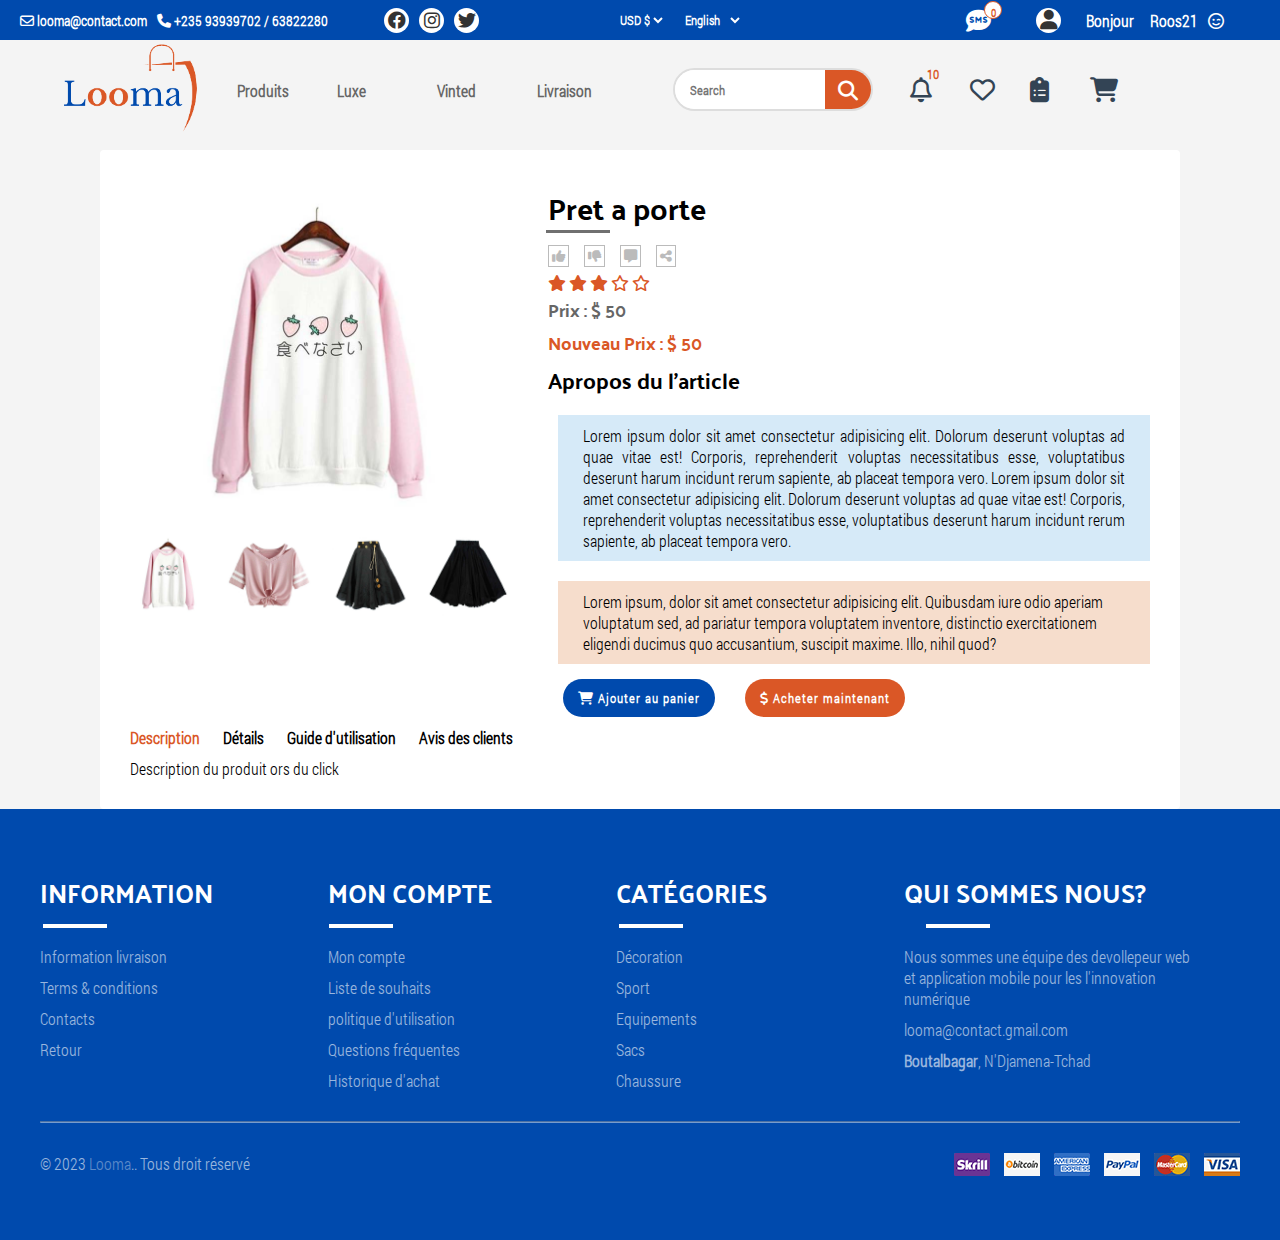
<file: product-view.html>
<!DOCTYPE html>
<html lang="en">

<head>
    <meta charset="UTF-8">
    <meta name="viewport" content="width=device-width, initial-scale=1.0">
    <title>Accueil | Looma</title>
    <link rel="stylesheet" href="swiper/swiper-bundle.min.css">
    <link rel="stylesheet" href="fontawesome/css/all.min.css">
    <link rel="stylesheet" href="css/looma.css">
</head>

<body>
    <header>
        <!-- Adresse mail , social and phone number -->
        <div class="looma-header-contact">
            <div class="contact">
                <a href="http://"><i class="fa-regular fa-envelope"></i> looma@contact.com</a>
                <a href="http://"><i class="fa-solid fa-phone"></i> +235 93939702 / 63822280</a>
            </div>
            <div class="social">
                <a href="http://"><i class="fa-brands fa-facebook"></i></a>
                <a href="http://"><i class="fa-brands fa-instagram"></i></a>
                <a href="http://"><i class="fa-brands fa-twitter"></i></a>
            </div>
        </div>
        <!-- Langue and money -->
        <div class="lang-and-money">

            <select name="currency">

                <option value="usd">USD $</option>
                <option value="eur">EUR €</option>

            </select>

            <select name="language">

                <option value="en-US">English</option>
                <option value="es-ES">Español</option>
                <option value="fr">Français</option>

            </select>

        </div>
        <!-- Langue and money -->
        <div class="user-panel">
            <div class="message">
                <i class="fa-solid fa-comment-sms"></i>
                <span>0</span>
            </div>
            <div class="user-icon">
                <a href="">
                    <i class="fa-solid fa-user"></i>
                </a>

            </div>
            <div class="user-info">
                <span>Bonjour</span>&nbsp;&nbsp;
                <span>Roos21</span>
                <span><i class="fa-regular fa-face-smile-wink"></i></span>
            </div>

        </div>

    </header>

    <nav>
        <div class="nav-tools">
            <div class="logo">
                <img src="img/logo/looma.png" alt="">
            </div>
            <div class="nav-menu">
                <ul>
                    <li><a class="active" href="">Produits</a></li>
                    <li><a href="">Luxe</a></li>
                    <li><a href="">Vinted</a></li>
                    <li><a href="">Livraison</a></li>
                </ul>
            </div>
            <div class="search">
                <input type="text" placeholder="Search">
                <button type="button"><i class="fa-solid fa-magnifying-glass fa-beat"></i></button>
            </div>

            <div class="fav-card-whish">
                <div class="notification">
                    <i class="fa-regular fa-bell"></i>
                    <span class="exist">10</span>
                </div>
                <div class="favorite">
                    <i class="fa-regular fa-heart"></i>
                    <span>0</span>
                </div>
                <div class="whishlist">
                    <i class="fa-solid fa-clipboard-list"></i>
                    <span>0</span>
                </div>

                <div class="shopping-card">
                    <i class="fa-solid fa-cart-shopping"></i>
                    <span>0</span>
                </div>

            </div>
        </div>

    </nav>
    <main>
        <div class="product-detail">
            <div class="prod">
                <div class="product-images">
                    <div class="active-image">
                        <img src="img/products/clothes-1.jpg" alt="">
                    </div>
                    <div class="others-images">
                        <img src="img/products/clothes-1.jpg" alt="">
                        <img src="img/products/clothes-2.jpg" alt="">
                        <img src="img/products/clothes-3.jpg" alt="">
                        <img src="img/products/clothes-4.jpg" alt="">
                    </div>
                </div>
                <div class="product-descriptions">
                    <h1>Pret a porte</h1>
                    <div class="stories-actions">
                        <button><i class="fa-solid fa-thumbs-up"></i></button>
                        <button><i class="fa-solid fa-thumbs-down"></i></button>
                        <button><i class="fa-solid fa-message"></i></button>
                        <button><i class="fa-solid fa-share-nodes"></i></button>

                    </div>
                    <div class="starts">
                        <i class="fa-solid fa-star"></i>
                        <i class="fa-solid fa-star"></i>
                        <i class="fa-solid fa-star"></i>
                        <i class="fa-regular fa-star"></i>
                        <i class="fa-regular fa-star"></i>
                    </div>
                    <h4 class="text-secondary">Prix : $ 50</h4>
                    <h4 class="text-primary">Nouveau Prix : $ 50</h4>
                    <h3>Apropos du l'article</h3>
                    <div class="prodct-detail-description">
                        <p class="overflow-ellipsis-ellipsis">
                            Lorem ipsum dolor sit amet consectetur adipisicing elit. Dolorum deserunt voluptas ad quae vitae est! Corporis, reprehenderit voluptas necessitatibus esse, voluptatibus deserunt harum incidunt rerum sapiente, ab placeat tempora vero.
                            Lorem ipsum dolor sit amet consectetur adipisicing elit. Dolorum deserunt voluptas ad quae vitae est! Corporis, reprehenderit voluptas necessitatibus esse, voluptatibus deserunt harum incidunt rerum sapiente, ab placeat tempora vero.
                        </p>

                    </div>
                    <div class="notificaton">
                        <p>
                            Lorem ipsum, dolor sit amet consectetur adipisicing elit. Quibusdam iure odio aperiam voluptatum sed, ad pariatur tempora voluptatem inventore, distinctio exercitationem eligendi ducimus quo accusantium, suscipit maxime. Illo, nihil quod?
                        </p>
                    </div>
                    <div class="buy-and-card-btn">
                        <button>
                            <i class="fa-solid fa-cart-shopping"></i>
                            Ajouter au panier
                        </button>
                        <button>
                            <i class="fa-solid fa-dollar"></i>
                            Acheter maintenant
                        </button>
                    </div>
    
                </div>
            </div>
            <div class="text-product">
                <div class="text-product-title">
                    <button id="product-description"
                            data-text="Description du produit ors du click"
                            >
                        Description
                    </button>
                    <button id="product-detail"
                            data-text="Details du produits">
                        Détails
                    </button>
                    <button id="product-guide"
                            data-text="Guide d'utilisation">
                        Guide d'utilisation
                    </button>
                    <button id="product-comments"
                            data-text="Avis des clients">
                        Avis des clients
                    </button>
                </div>
                <div id="text-panel">

                </div>
            </div>
        </div>
    </main>
    <footer>
        <div class="footer-head">
            <div class="information">
                <h2>Information</h2>
                <ul>
                    <li>
                        <a href="">Information livraison</a>
                    </li>
                    <li>
                        <a href="">Terms & conditions</a>
                    </li>
                    <li>
                        <a href="">Contacts</a>
                    </li>
                    <li>
                        <a href="">Retour</a>
                    </li>
                </ul>
            </div>
            <div class="my-account">
                <h2>Mon compte</h2>
                <ul>
                    <li>
                        <a href="">Mon compte</a>
                    </li>
                    <li>
                        <a href="">Liste de souhaits</a>
                    </li>
                    <li>
                        <a href="">politique d'utilisation</a>
                    </li>
                    <li>
                        <a href="">Questions fréquentes</a>
                    </li>
                    <li>
                        <a href="">Historique d'achat</a>
                    </li>
                </ul>
            </div>
            <div class="categories">
                <h2>catégories</h2>
                <ul>
                    <li>
                        <a href="">Décoration</a>
                    </li>
                    <li>
                        <a href="">Sport</a>
                    </li>
                    <li>
                        <a href="">Equipements</a>
                    </li>
                    <li>
                        <a href="">Sacs</a>
                    </li>
                    <li>
                        <a href="">Chaussure</a>
                    </li>
                </ul>
            </div>
            <div class="about-us">
                <h2>Qui sommes nous?</h2>
                <ul>
                    <li>
                        <p>
                            Nous sommes une équipe des devollepeur web et application mobile pour les l'innovation
                            numérique
                        </p>
                    </li>
                    <li>
                        <p>looma@contact.gmail.com</p>
                    </li>
                    <li>
                        <p>
                            <strong>Boutalbagar</strong>, N'Djamena-Tchad
                        </p>
                    </li>
                </ul>
            </div>
        </div>
        <hr style="margin-top: 20px; opacity: 0.5;">
        <div class="footer-bottom">
            <div class="col">
                <div class="footer-copyright">
                    <p class="copyright-text">© 2023 <a href="index.html">Looma</a>.. Tous droit réservé</p>
                </div>
            </div>
            <div class="col">
                <div class="footer-payment">
                    <div class="image">
                        <img src="img/payment.png" alt="">
                    </div>
                </div>
            </div>
        </div>
    </footer>
    <script src="swiper/swiper-bundle.min.js"></script>
    <script>
        var swiper = new Swiper(".mySwiper", {
            slidesPerView: 4,
            spaceBetween: 30,
            slidesPerGroup: 4,
            loop: true,
            loopFillGroupWithBlank: true,
            pagination: {
                el: ".swiper-pagination",
                clickable: true,
            },
            navigation: {
                nextEl: ".swiper-button-next",
                prevEl: ".swiper-button-prev",
            }
        });
    </script>
    <script src="js/product-view.js"></script>
</body>

</html>
</file>
<file: css/looma.css>
:root {
    --primary-color: #004aad;
    --secondary-color: #da5726;
    --border-raduis-large: 20px;
    --border-raduis-small: 4px;
    --background-for-text: #d6eaf8;
    --background-for-notification: #f6ddcc ;
}

@font-face {
    font-family: loomaTitre;
    src: url(../font/Palanquin-Bold.ttf);
}

@font-face {
    font-family: loomaText;
    src: url(../font/RobotoCondensed-Light.ttf);
}

* {
    margin: 0;
    padding: 0;
    box-sizing: border-box;
    font-family: loomaText;
}

h1,
h2,
h3,
h4,
h5,
h6 {
    font-family: loomaTitre;
    margin: 0;
    padding: 0;
}

h1 {
    font-size: 30px;
}

h2 {
    font-size: 26px;
}

h3 {
    font-size: 22px;
}

h4 {
    font-size: 18px;
}

h5 {
    font-size: 14px;
}

h6 {
    font-size: 10px;
}

a {
    text-decoration: none;
    color: #333;
    font-weight: 500;
    font-size: 16px;
}

a:hover {
    color: var(--secondary-color);
}


body {
    background: rgba(220, 220, 220, .3);
    overflow-x: hidden;
    overflow-y: auto;
}

header {
    background: var(--primary-color);
    height: 40px;
    top: 0;
    left: 0;
    right: 0;
    display: flex;
}

header .looma-header-contact {
    position: inherit;
    left: 0;
    width: 40%;
    height: 100%;
    right: 50%;
    display: flex;
    flex-direction: row;
    justify-content: space-between;
    align-items: center;
}

header .lang-and-money {
    width: 25%;
    left: 40%;
    height: 100%;
    display: flex;
    align-items: center;
    justify-content: center;

}

header .lang-and-money select {
    margin-left: 15px;
    border: none;
    outline: none;
    background: transparent;
    font-size: 13px;
    font-weight: 600;
    color: #fff
}

header .user-panel {
    width: 35%;
    left: 50%;
    height: 100%;
    display: flex;
    align-items: center;
    justify-content: center;
}

header .looma-header-contact .contact {
    width: 75%;
    height: 100%;
    left: 0;
    top: 0;
    display: flex;
    align-items: center;
}

header .looma-header-contact .contact a {
    font-size: 14px;
    font-weight: 600;
    text-decoration: none;
    color: #fff;
}

header .looma-header-contact .contact a:first-child {
    margin-right: 10px;
    margin-left: 20px;
}

header .looma-header-contact .social {
    width: 25%;
    height: 100%;
    left: 75%;
    top: 0;
    display: flex;
    align-items: center;
}

header .looma-header-contact .social a {
    height: 25px;
    width: 25px;
    border-radius: 50%;
    background: white;
    align-items: center;
    display: flex;
    justify-content: center;
    margin-right: 10px;
    text-decoration: none;
    object-fit: cover;
}

header .looma-header-contact .social a i {
    font-size: 18px;
    font-weight: 500;
}

header .looma-header-contact .social a:hover {
    color: var(--secondary-color);
}

header .looma-header-contact .user-panel .message {
    width: 35px;
    height: 35px;
}

.user-icon a {
    width: 25px;
    height: 25px;
    border-radius: 50%;
    background: white;
    align-items: center;
    display: flex;
    justify-content: center;
    margin-left: 10px;
    margin-right: 10px;
    text-decoration: none;
    object-fit: cover;
}

.user-icon a i {
    font-size: 20px;
}

.message i {
    font-size: 25px;
    color: #fff;
}

header .user-panel div {
    width: 60px;
    display: flex;
}

header .user-panel .message span {
    width: 18px;
    height: 18px;
    margin-top: -7px;
    margin-left: -7px;
    z-index: 999;
    border-radius: 50%;
    font-size: 11px;
    padding: 2px;
    justify-content: center;
    text-align: center;
    font-weight: 700;
    padding: 3px;
    color: var(--secondary-color);
    background: #fff;
    z-index: 999;
    border: 1px solid var(--secondary-color);
}

.user-info span {
    color: #fff;
    font-weight: 600;
    margin-right: 10px;
    text-overflow: ellipsis;

}

nav {
    display: flex;
    flex-direction: column;

}

nav .nav-tools {
    display: flex;
    flex-direction: row;
    justify-content: space-between;
    align-items: center;
}

nav .nav-tools .logo {
    margin-left: 50px;
    width: 150px;
    height: auto;
}

nav .nav-tools .search {
    border: 2px solid #ddd;
    width: 200px;
    height: 43px;
    display: flex;
    border-top-left-radius: 4px;
    border-bottom-left-radius: 4px;
    border-radius: 30px;
}

nav .nav-tools .search input {
    border: none;
    height: 100%;
    width: 150px;
    border-top-left-radius: 4px;
    border-bottom-left-radius: 4px;
    padding-left: 15px;
    outline: none;
    font-weight: 600;
    background: white;
    border-top-left-radius: 30px;
    border-bottom-left-radius: 30px;

}

nav .nav-tools .search input:focus .search {
    border: none;
}

nav .nav-tools .search button {
    border: none;
    height: 100%;
    width: 50px;
    border-top-right-radius: 30px;
    border-bottom-right-radius: 30px;
    background: var(--secondary-color);
    color: #fff;
    font-size: 20px;
}

nav .nav-tools .fav-card-whish {
    width: 320px;
    height: 50px;
    margin-right: 50px;
    display: flex;
    align-items: center;
}

nav .nav-tools .logo img {
    width: 100%;
}

nav .nav-tools .fav-card-whish div {
    width: 60px;
    display: flex;
}

nav .nav-tools .fav-card-whish div i {
    font-size: 25px;
    color: #345;
}

nav .nav-tools .fav-card-whish div span {
    width: 18px;
    height: 18px;
    color: var(--secondary-color);
    margin-top: -12px;
    margin-left: -5px;
    z-index: 1;
    font-size: 13px;
    font-weight: 700;
    display: none;
}

.product {
    cursor: pointer;
}

.product-card {
    max-width: 250px;
    width: 100%;
    border-radius: 12px;
    padding: 20px 30px 30px 30px;
    box-shadow: 0 5px 10px rgba(0, 0, 0, 0.2);
    height: 450px;
    overflow: hidden;
    display: flex;
    flex-direction: column;
}

.product-card .logo-card {
    display: flex;
    align-items: center;
    justify-content: space-between;
}

.product-card .logo-card img {
    height: 60px;
    width: 60px;
    object-fit: contain;
}

.product-card .logo-card i {
    font-size: 27px;
    color: #707070;
    transition: color 0.3s ease;
    cursor: pointer;
}

.product-card .logo-card i:hover {
    color: #333;
}

.product-card .main-images {
    position: relative;
    height: 130px;
    margin-bottom: 30px;
}

.product-card .main-images img {
    position: absolute;
    height: 140px;
    width: 180px;
    object-fit: cover;
    /* transform: rotate(18deg);
    left: 12px; 
    top: -40px; */
    z-index: 0;
}

.product-card .product-details {
    margin-top: 90px;
}

.product-card .product-details .product-name {
    font-size: 20px;
    font-weight: 500;
    font-family: LoomaTitre;
    color: #161616;
    text-transform: uppercase;
}

.product-card .product-details p {
    font-size: 13px;
    font-weight: 400;
    color: #333;
    text-align: justify;
}

.product-card .product-details .starts i {
    margin: 0 -1x;
}

.product-card .color-price .color-option {
    display: flex;
    align-items: center;
}

.color-price {
    display: flex;
    justify-content: space-between;
    align-items: center;
}

.color-price .color-option .color {
    font-size: 18px;
    font-weight: 500;
    color: #333;
    margin-right: 8px;
}

.color-option .circles {
    display: flex;
}

.color-price .circles .circle {
    height: 10px;
    width: 10px;
    background: #0071C7;
    border-radius: 50%;
    margin: 0 4px;
    cursor: pointer;
}

.color-price .price {
    display: flex;
    flex-direction: column;
}

.color-price .price .price-num {
    font-size: 20px;
    font-weight: 600;
    color: #707070;
}

.color-option .circles .circle.blue.active {
    box-shadow: 0 0 0 2px #fff,
        0 0 0 4px #0071c7;
}

.color-option .circles .circle.pink {
    background: #fa1795;
}

.color-option .circles .circle.pink.active {
    box-shadow: 0 0 0 2px #fff,
        0 0 0 4px #fa1795;
}

.color-option .circles .circle.yellow {
    background: #f5da00;
}

.color-option .circles .circle.yellow.active {
    box-shadow: 0 0 0 2px #fff,
        0 0 0 4px #f5da00;
}

.color-price .price .price-letter {
    font-size: 10px;
    font-weight: 600;
    margin-top: -4px;
    color: #707070;
}

nav .nav-tools .fav-card-whish div span.exist {
    display: block;
}

nav .nav-menu ul {
    margin-top: 15px;
    margin-bottom: 15px;
    list-style: none;
    display: flex;
    align-items: center;
    justify-content: center;
}

nav .nav-menu ul li {
    width: 100px;
    font-size: 19px;
}

nav .nav-menu ul li a {
    text-decoration: none;
    font-weight: 700;
    color: #666;
}

nav .nav-menu ul li a:hover {
    color: var(--secondary-color);
}

.active {
    color: var(--primary-color);
}

.fast-found {
    display: flex;
    margin: 10px 100px auto;
    background: #fff;
    padding: 15px 30px;
    justify-content: space-between;
    align-items: center;
    height: auto;
    border-radius: 4px;
}

.fast-found a {
    text-decoration: none;
    color: var(--secondary-color);
    width: 350px;
    height: 100%;
    border-right: 2px solid #ddd;
}

.fast-found a:last-child {
    border-right: none
}

.fast-found .col {
    display: flex;
    align-items: center;
}

.fast-found .col i {
    font-size: 35px;
    margin-right: 20px;
    color: var(--primary-color);
}

.fast-found .col span {
    color: #999;
    text-align: center;
}

main {
    margin: 10px 100px auto;

    z-index: 999;
    display: flex;
    flex-direction: column;
    border-radius: 4px;
}

.div-600 {
    height: 520px;
    padding: 20px 10px;
    display: flex;
    flex-direction: column;
    background: #fff;
}

.div-600 .head {
    display: flex;
    height: 90%;
}

.categorie {
    display: flex;
    width: 300px;
    flex-direction: column;
    padding: 10px;
}

.categorie .categorie-title {
    font-size: 17px;
    margin-bottom: 10px;
    padding: 10px 10px;
    border-bottom: 1px solid #ddd;
}

.categorie .categorie-body {
    padding: 10px 10px;
}

.categorie .categorie-body ul li {
    list-style: none;
}

.categorie .categorie-body ul .categorie-item a i {
    font-size: 25px;
}

.categorie .categorie-body ul .categorie-item a div label {
    margin-left: 10px;
}

.categorie .categorie-body ul .categorie-item {
    width: 100%;
    margin-top: 20px;
}

.categorie .categorie-body ul .categorie-item a div {
    display: flex;
    align-items: center;
}

.div-600 .slide-show {
    height: 90%;
    width: 610px;
    background-image: url('../img/products/watch-1.jpg');
    background-repeat: no-repeat;
    background-size: 100% 100%;
}

.div-600 .slide-show .flouter {
    height: 100%;
    width: 100%;
    display: flex;
    flex-direction: column;
    justify-content: center;

}

.div-600 .slide-show .flouter .des-action .text-slider {
    display: flex;
    flex-direction: column;
    text-align: center;
}

.div-600 .slide-show .flouter .des-action .text-slider h3 {
    color: white;
    font-size: 30px;
    font-weight: 800;
}

.div-600 .slide-show .flouter .des-action .text-slider span {
    color: white;
}

.div-600 .slide-show .flouter .des-action button {
    height: 60px;
    width: 30px;
    background-color: rgba(0, 0, 0, 0.1);
    outline: none;
    border: none;
    margin: 1px;
    font-size: 20px;
    color: white;
    display: none;
}

.div-600 .slide-show .flouter:hover .des-action button {
    display: block;
}

.div-600 .slide-show .flouter .des-action {
    transition: all .5s;
}

.div-600 .slide-show .flouter:hover .des-action {
    display: flex;
    justify-content: space-between;
    align-items: center;
}

.div-600 .slide-show .flouter .counter {
    display: flex;
    justify-content: center;
    align-items: center;
}

.div-600 .counter a {
    margin-right: 10px;
    height: 10px;
    width: 10px;
    color: var(--secondary-color);
}

.div-600 .counter {
    text-align: center;
}

.keep-contact {
    margin-left: 10px;
    display: flex;
    flex-direction: column;
    width: 300px;
}

.keep-contact .benefict {
    display: flex;
    align-items: center;
    background: #eee;
    border-radius: 8px;
    border: 1px solid #ddd;
    padding: 5px 15px;
    margin-bottom: 15px;
    justify-content: space-between;
}

.keep-contact h2 {
    border-bottom: 1px solid #ddd;
    margin-bottom: 15px;
    padding: 5px;

}

.keep-contact .benefict img {
    width: 70px;
    height: 70px;
    border-radius: 8px;
}

.keep-contact h4 {
    margin-bottom: 10px;
    text-align: center;
}

.keep-contact .join {
    outline: none;
    border: none;
    padding: 9px;
    border-radius: 30px;
    margin-bottom: 5px;
    color: white;
    font-weight: 600;
    background: var(--secondary-color);

}

button {
    cursor: pointer;
}

.keep-contact .signup {
    outline: none;
    border: 2px solid #666;
    padding: 7px;
    border-radius: 30px;
    margin-bottom: 5px;
    font-weight: 600;

}

.shipping {
    display: flex;
    justify-content: space-between;
    align-items: center;
    height: 250px;
    border-radius: 4px;
    margin-top: 20px;
    margin-bottom: 15px;
}

.bw {
    background: #fff;
}

.h-100 {
    height: 100%;
}

.shipping .new-arrival {
    display: flex;
    flex-direction: column;
    width: 32%;
    transition: .5s;
}

.shipping .new-arrival:hover {
    background: #eee;
    cursor: pointer;
    border-radius: 4px;

}

.filters {
    margin-top: 10px;
    display: flex;
    height: 40px;
    margin-bottom: 15px;
}

.filters button {
    padding: 5px 10px;
    outline: none;
    border: none;
    border-radius: 30px;
    border: 2px solid #eee;
    background: rgba(0, 0, 0, 0.05);
    margin-right: 15px;
    font-size: 16px;
}

.filters button.active {
    border: 2px solid #bbb;
    color: var(--secondary-color);
}

.shipping .new-arrival .head {
    display: flex;
    align-items: center;
    margin-bottom: 0px;
    margin-top: 10px;
    margin-left: 20px;
}

.shipping .new-arrival .head i {
    font-size: 25px;
    color: var(--secondary-color);
    margin-right: 10px;
}

.shipping .new-arrival .new-products {
    display: flex;
    flex-direction: row;
    height: 150px;
    margin-left: 20px;
}

.shipping .new-arrival .new-products .product {
    display: flex;
    flex-direction: column;
    height: 100%;
    align-items: center;
    margin: 5px;
}

.shipping .new-arrival .new-products .product img {
    height: 90px;
    width: 100px;
}

.shipping .new-arrival .new-products .product .description {
    display: flex;
    flex-direction: column;
    align-items: center;
}

.shipping .new-arrival .new-products .product .description {
    font-size: 13px;
    margin: 2px;
}

.description i {
    font-size: 9px;
    color: #da5726;
}

.description h4 {
    color: #777;
    font-size: 14px;
}

.description span {
    color: var(--secondary-color);
    font-weight: 900;
    font-size: 18px;
}

.looma-shipping {
    display: flex;
    flex-direction: row;
    margin-top: 15px;
    margin-bottom: 30px;
    height: 1250px;
    background: white;
    padding: 10px 10px;
    border-radius: 4px;
    flex-wrap: wrap;
    justify-content: space-around;
}

.looma-shipping .product-card {
    height: calc(1150px/3);
    width: 250px;
    border: 1px solid #ddd;
    border-radius: 10px;
    margin: 10px;
}

.product .head {
    height: 210px;
    display: flex;
}

.product .head img {
    height: 95%;
    width: 90%;
    left: 5%;
    right: 5%;
    top: 5%;
    position: relative;
    transition: .3s;
}

.looma-shipping .product:hover .head img {
    height: 100%;
    width: 100%;
    left: 0;
    right: 0;
    top: 0;
    position: relative;
    border-top-left-radius: 10px;
    border-top-right-radius: 10px;
}

.looma-shipping .product .product-description {
    display: flex;
    flex-direction: column;
    justify-content: space-between;
    margin-left: 10px;
    margin-top: 10px;
    margin-right: 10px;
}

.looma-shipping .product .rate .fa-regular {
    color: #ddd;
}

/* .looma-shipping .product .product-description h3{

} */
.looma-shipping .product .product-description .price {
    display: flex;
    justify-content: space-between;
    font-weight: 900;
    font-size: 16px;
    margin-bottom: 5px;
}

/* .new-price{
    color: var(--secondary-color);
} */

.old-price {
    color: #aaa;
    text-decoration: line-through;
}

.rate {
    color: var(--secondary-color);
    display: flex;
    align-items: center;
    justify-content: center;
}

.looma-shipping .product .product-description h3 {
    font-size: 23px;
    margin-top: 2px;
    margin-bottom: 5px;
}

.looma-shipping .product .head .action {
    z-index: 9999;
    margin-left: 10px;
    margin-top: 10px;
    display: none;
}

.looma-shipping .product:hover .head .action {
    margin-left: -50px;
    display: flex;
    flex-direction: column;
    margin-left: -20px;
    background: transparent;
}

.looma-shipping .product .head .action button {
    outline: none;
    border: none;
    height: 25px;
    width: 25px;
    margin-left: -10px;
    margin-top: 5px;
    object-fit: cover;
    display: flex;
    justify-content: center;
    align-items: center;
    background: transparent;
    opacity: 0.3;
    font-size: 15px;
    color: var(--secondary-color);
}

.looma-shipping .product .head .action .heart {
    margin-bottom: 120px;
}

.looma-shipping .product .head .action .panier {
    display: flex;
    padding: 10px;
    color: #fff;
    outline: none;
    border: none;
    background: var(--secondary-color);
    border-radius: 2px;
    margin-left: -85px;
    opacity: 1;
    height: 35px;
    width: 100px;
}

.looma-shipping .product .head .action .panier span {
    margin-left: 5px;
}

.looma-shipping .product .buy {
    color: var(--secondary-color);
    margin-top: 10px;
    height: 40px;
    width: 100%;
    outline: none;
    border: none;
    border-radius: 0px 0px 8px 8px;
    font-weight: 600;
}

.cl-text {
    font-size: 28pt;
    text-align: center;
    font-weight: 900;
    margin-bottom: 20px;
}

.cl-text:after {
    content: '';
    position: absolute;
    border: 3px solid var(--secondary-color);
    margin-top: 60px;
    width: 50px;
    text-align: center;
    margin-left: -180px;
}

.swiper {
    width: 100%;
    padding: 20px;
}


.client {
    display: flex;
    justify-content: space-around;
    align-items: center;
    margin-bottom: 20px;
}

.client .card .image {
    height: 140px;
    width: 140px;
    border-radius: 50%;
    padding: 3px;
    background: #7d2ae8;
    margin: 0;
}

.client .card .image img {
    margin: 0;
    height: 100%;
    width: 100%;
    object-fit: cover;
    border-radius: 50%;
    border: 3px solid #fff;
}

.card {
    position: relative;
    border-radius: 20px;
    background: #fff;
    margin: 20px 0;
    width: 250px;
}

.card::before {
    content: "";
    position: absolute;
    height: 55%;
    width: 100%;
    background: var(--primary-color);
    border-radius: 20px 20px 0 0;
}

.card .card-content {
    display: flex;
    flex-direction: column;
    padding: 30px;
    align-items: center;
    position: relative;
    z-index: 100;
}

.card .media-icons {
    position: absolute;
    top: 10px;
    right: 20px;
    display: flex;
    flex-direction: column;
    align-items: center;
}

.card .media-icons i {
    color: #fff;
    margin-top: 10px;
    opacity: 0.9;
    transition: all .3s ease;
    cursor: pointer;
}

.card .media-icons i:hover {
    opacity: 1;
}

.card .name-profession {
    display: flex;
    flex-direction: column;
    align-items: center;
    margin-top: 10px;
}

.card .name-profession .name {
    font-size: 18px;
    font-weight: 600;
}

.card .name-profession .profession {
    font-size: 18px;
    font-weight: 500;
}

.card .rate {
    display: flex;
    align-items: center;
    margin-top: 15px;
}

.test-collection-service {
    display: flex;
    margin-top: 15px;
    justify-content: space-between;
    background: #fff;
    border-radius: 12px;
    padding: 10px 5px;
    margin-bottom: 20px;
}

.test-collection-service .testimonial {
    display: flex;
    flex-direction: column;
    width: 280px;
    padding-left: 20px;
}

.test-collection-service .testimonial h4 {
    border-bottom: 1px solid #ddd;
    padding-bottom: 10px;
}

.test-collection-service .testimonial .test {
    display: flex;
    flex-direction: column;
    align-items: center;
    justify-content: center;
    margin-top: 20px;
    padding-left: 20px;
    padding-right: 20px;
}

.test-collection-service .testimonial .test .img-client {
    width: 100px;
    height: 100px;
    border-radius: 50%;
    background: var(--primary-color);
    padding: 3px;

}

.test-collection-service .testimonial .test img {
    width: 100%;
    height: 100%;
    object-fit: cover;
    border-radius: 50%;
}

.test-collection-service .collection {
    width: 50%;
    height: 400px;
    background-image: url('../img/products/clothes-2.jpg');
    background-repeat: no-repeat;
    background-position: center;
    margin: 5px;
    display: flex;
    align-items: center;
    justify-content: center;
}

.test-collection-service .collection .flouter {
    width: 50%;
    height: 50%;
    background: #004aad33;
    display: flex;
    flex-direction: column;
    align-items: center;
    justify-content: center;
}

.test-collection-service .collection .flouter * {
    color: white;
}

.test-collection-service .services {
    display: flex;
    justify-content: space-between;
    align-items: center;
    flex-direction: column;
}

.test-collection-service .collection .flouter button {
    margin-top: 20px;
    outline: none;
    border: none;
    background: var(--secondary-color);
    padding: 10px 20px;
    font-weight: 600;
    letter-spacing: 1px;
    border-radius: 4px;
}

.test-collection-service .services .service {
    display: flex;
    align-items: center;
    padding-right: 10px;
    padding-bottom: 15px;
    margin-bottom: 15px;
    border-bottom: 1px solid #ddd;
    width: 300px;
}

.test-collection-service .services .service:last-child {
    border: none;
}

.test-collection-service .services .service .icon {
    color: var(--primary-color);
    margin-right: 10px;
    width: 40px;
    height: 40px;
    border: 1px solid #ddd;
    border-radius: 50%;
    display: flex;
    align-items: center;
    justify-content: center;
}

.test-collection-service .services .service .icon i {
    object-fit: cover;
    font-size: 20px;
}

.test-collection-service .services .service .description-service {
    width: 220px;
}

.test-collection-service .services .service .description-service h4 {
    color: var(--secondary-color);
}

.test-collection-service .services .service .description-service p {
    text-align: start;
}

footer {
    background: var(--primary-color);
    width: 100%;
    height: auto;
    display: flex;
    flex-direction: column;
    padding: 60px 40px;
}

footer .footer-head {
    display: flex;
}

footer .footer-head div {
    width: 24%;
}

footer div h2 {
    color: #fff;
    text-transform: uppercase;
}

footer div h2::after {
    content: '';
    border: 2px solid #fff;
    position: absolute;
    width: 60px;
    margin-top: 55px;
}

footer .information h2::after {
    margin-left: -170px;
}

footer .my-account h2::after {
    margin-left: -163px;
}

footer .categories h2::after {
    margin-left: -148px;
}

footer .about-us h2::after {
    margin-left: -220px;
}

footer ul {
    list-style: none;
    margin-top: 30px;
}

footer ul li {
    margin-bottom: 10px;
}

footer a, footer p {
    color: #fff;
    opacity: 0.6;
}

footer a:hover {
    opacity: 1;
    color: white;
}

footer .footer-bottom {
    display: flex;
    justify-content: space-between;
    margin-top: 30px;
}

/* product-view */
.prod {
    display: flex;
}

.product-detail {
    border-radius: var(--border-raduis-small);
    padding: 30px 20px;
    background-color: #fff;
    display: flex;
    flex-direction: column;
    justify-content: space-around;
}

.product-detail .product-images {
    display: flex;
    flex-direction: column;
    width: 1900px;
    height: 70%;
}

.product-detail .product-images .active-image {
    height: 100%;
    width: 100%;
}

.product-detail .product-images .active-image img {
    width: 100%;
    height: 100%;
}

.product-detail .product-images .others-images {
    height: 30%;
    width: 100%;
    display: flex;
    justify-content: space-between;
    align-items: center;
}

.product-detail .product-images .others-images img {
    height: 100%;
    width: 24.5%;
}

.product-detail .product-descriptions {
    display: flex;
    flex-direction: column;
    align-items: flex-start;
    justify-content: flex-start;
    min-width: 600px;
    margin-left: 30px;
}

.product-detail .product-descriptions h1::after {
    content: '';
    position: absolute;
    width: 5%;
    height: 3px;
    background-color: #707070;
    margin-top: 50px;
    margin-left: -160px;
}

.product-detail .product-descriptions .stories-actions {
    margin-top: 10px;
    display: flex;
    justify-content: space-between;
    align-items: center;
}

.product-detail .product-descriptions .stories-actions button:hover {
    color: #707070;
    border: 1px solid #707070;
}

.product-detail .product-descriptions .stories-actions button {
    transition: .35s all;
    margin-right: 15px;
    outline: none;
    border: 1px solid #bbb;
    background: transparent;
    color: #bbb;
    object-fit: cover;
    padding: 1px 3px;
}

.product-detail .product-descriptions .starts {
    color: var(--secondary-color);
    margin-top: 5px;
}

.product-detail .product-descriptions .buy-and-card-btn {
    display: flex;
    text-align: center;
    justify-content: space-between;
    align-items: center;

}

.product-detail .product-descriptions .buy-and-card-btn button {
    outline: none;
    border: none;
    margin: 10px 15px;
    padding: 10px 15px;
    border-radius: 30px;
    background: var(--secondary-color);
    color: #fff;
    font-weight: 600;
    letter-spacing: 1px;
}

.product-detail .product-descriptions .buy-and-card-btn button:first-child {
    background: var(--primary-color);
    color: #fff;
}

.product-detail .text-product .text-product-title button {
    border: none;
    outline: none;
    padding: 0 10px;
    background: transparent;
    font-weight: 800;
    font-size: 12pt;

}

#text-panel {
    margin-top: 10px;
    margin-left: 10px;
}

#product-description.active {
    color: var(--secondary-color);
}

.prodct-detail-description, .notificaton{
    padding: 10px 25px;
    
}
.prodct-detail-description{
    background: var(--background-for-text);
    margin: 15px 10px;
}

.notificaton{
    background: var(--background-for-notification);
    margin: 5px 10px;
}

 .prodct-detail-description p {
    /* border: 1px solid;
    padding: 2px 5px;
    height: 100px;
    white-space: wrap;
    overflow: scroll; */

    text-align: justify;
} 

.overflow-ellipsis-ellipsis {
    text-overflow: ellipsis ellipsis;
  }

.text-secondary {
    color: #666;
}

.text-primary {
    color: var(--secondary-color);
}
</file>
